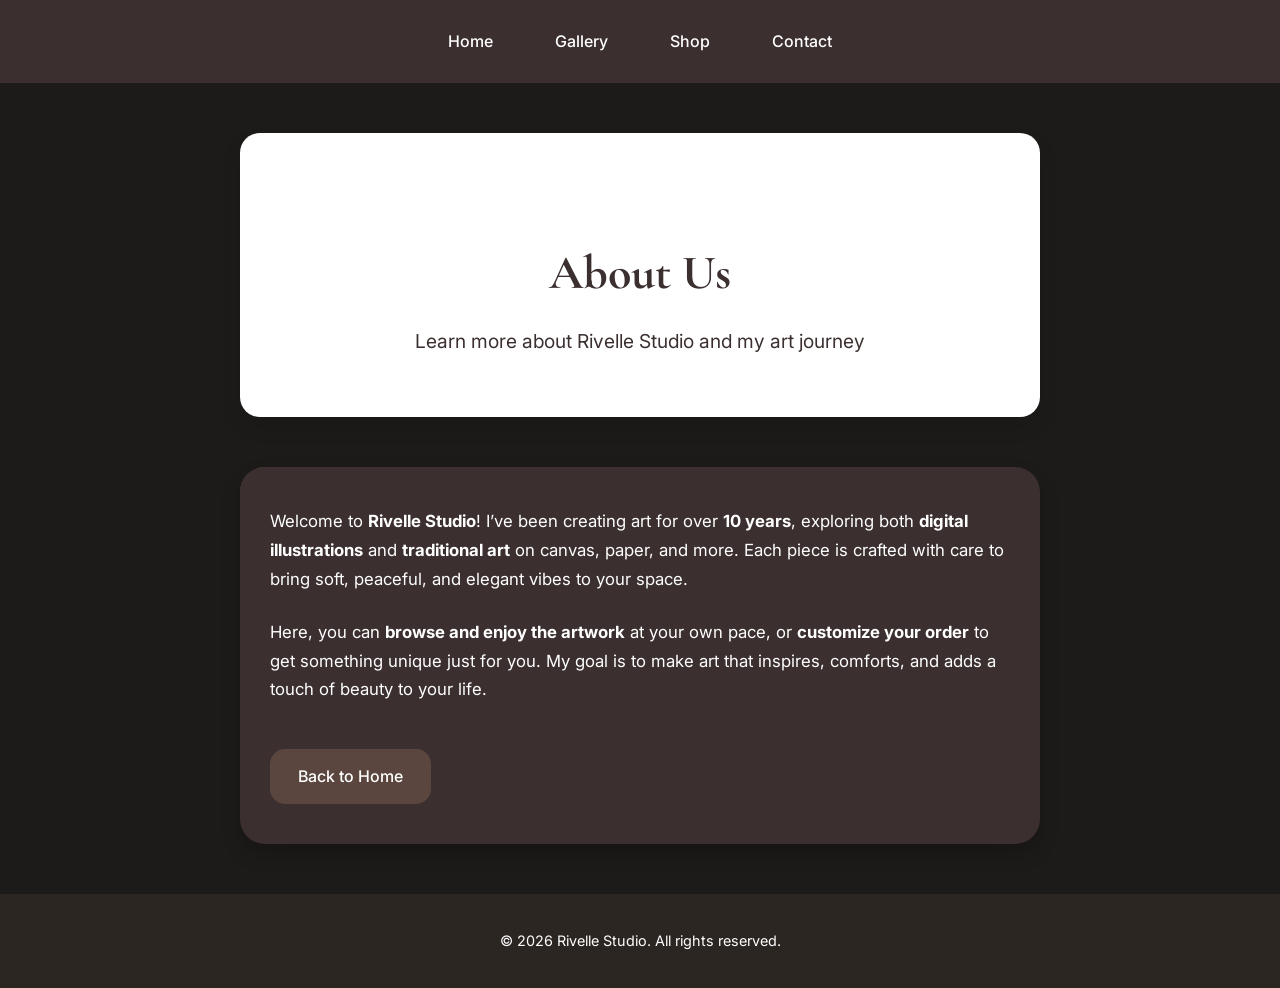
<file: about.html>
<!DOCTYPE html>
<html lang="en">
<head>
<meta charset="UTF-8">
<meta name="viewport" content="width=device-width, initial-scale=1.0">
<title>About Us - Rivelle Studio</title>
<link href="https://fonts.googleapis.com/css2?family=Cormorant+Garamond:ital,wght@0,400;0,500;1,400&family=Inter:wght@300;400;500&display=swap" rel="stylesheet">
<style>
    /* Reset */
    * { margin: 0; padding: 0; box-sizing: border-box; }
    body { font-family: 'Inter', sans-serif; background-color: #1C1B19; color: #FFFFFF; line-height: 1.7; }

    a { text-decoration: none; color: inherit; }

    /* Navigation Bar */
    nav {
        background-color: #3B2F2F; /* deep brown */
        display: flex;
        justify-content: center;
        padding: 20px 0;
        position: sticky;
        top: 0;
        z-index: 10;
    }
    nav a {
        margin: 0 15px;
        font-weight: 500;
        font-size: 1rem;
        padding: 8px 16px;
        border-radius: 8px;
        color: #FFFFFF;
        transition: background 0.3s;
    }
    nav a:hover { background-color: #5A463F; }

    /* Header Section */
    header {
        text-align: center;
        padding: 100px 20px 60px;
        position: relative;
        overflow: hidden;
        background-color: #FFFFFF; /* white block for header */
        color: #3B2F2F; /* deep brown text */
        border-radius: 20px;
        max-width: 800px;
        margin: 50px auto 20px;
        box-shadow: 0 10px 20px rgba(0,0,0,0.1);
    }

    header h1 {
        font-family: 'Cormorant Garamond', serif;
        font-size: 3rem;
        margin-bottom: 10px;
    }
    header p { font-size: 1.2rem; }

    /* Decorative shapes */
    header::before, header::after {
        content: '';
        position: absolute;
        border-radius: 50%;
        z-index: -1;
    }
    header::before {
        top: -50px; left: -50px; width: 150px; height: 150px;
        background-color: #3B2F2F; /* brown circle */
    }
    header::after {
        bottom: -70px; right: -60px; width: 200px; height: 200px;
        background-color: #1C1B19; /* black circle */
    }

    /* Main Content */
    main {
        max-width: 800px;
        margin: 50px auto;
        padding: 40px 30px;
        background-color: #3B2F2F; /* deep brown block */
        border-radius: 25px;
        box-shadow: 0 10px 20px rgba(0,0,0,0.2);
        position: relative;
        color: #FFFFFF;
        overflow: hidden;
    }

    main::before, main::after {
        content: '';
        position: absolute;
        border-radius: 50%;
        z-index: -1;
    }
    main::before { top: -50px; left: -40px; width: 120px; height: 120px; background-color: #5A463F; }
    main::after { bottom: -60px; right: -50px; width: 150px; height: 150px; background-color: #1C1B19; }

    main p { margin-bottom: 25px; font-size: 1.05rem; }

    /* Buttons */
    .btn {
        display: inline-block;
        margin-top: 20px;
        padding: 14px 28px;
        background-color: #5A463F; /* brown button */
        color: #FFFFFF;
        border-radius: 15px;
        font-weight: 500;
        transition: background 0.3s;
    }
    .btn:hover { background-color: #3B2F2F; }

    /* Footer */
    footer {
        text-align: center;
        padding: 35px 20px;
        background-color: #2C2623; /* ash black */
        color: #FFFFFF;
        font-size: 0.9rem;
        margin-top: 50px;
    }

    /* Responsive */
    @media (max-width: 600px) {
        header h1 { font-size: 2.2rem; }
        nav a { margin: 0 8px; padding: 6px 12px; font-size: 0.95rem; }
    }
</style>
</head>
<body>
    <!-- Navigation -->
    <nav>
        <a href="index.html">Home</a>
        <a href="gallery.html">Gallery</a>
        <a href="shop.html">Shop</a>
        <a href="contact.html">Contact</a>
    </nav>

    <!-- Header Section -->
    <header>
        <h1>About Us</h1>
        <p>Learn more about Rivelle Studio and my art journey</p>
    </header>

    <!-- Main Content -->
    <main>
        <p>Welcome to <strong>Rivelle Studio</strong>! I’ve been creating art for over <strong>10 years</strong>, exploring both <strong>digital illustrations</strong> and <strong>traditional art</strong> on canvas, paper, and more. Each piece is crafted with care to bring soft, peaceful, and elegant vibes to your space.</p>

        <p>Here, you can <strong>browse and enjoy the artwork</strong> at your own pace, or <strong>customize your order</strong> to get something unique just for you. My goal is to make art that inspires, comforts, and adds a touch of beauty to your life.</p>

        <a href="index.html" class="btn">Back to Home</a>
    </main>

    <!-- Footer -->
    <footer>
        &copy; 2026 Rivelle Studio. All rights reserved.
    </footer>
</body>
</html>
</file>
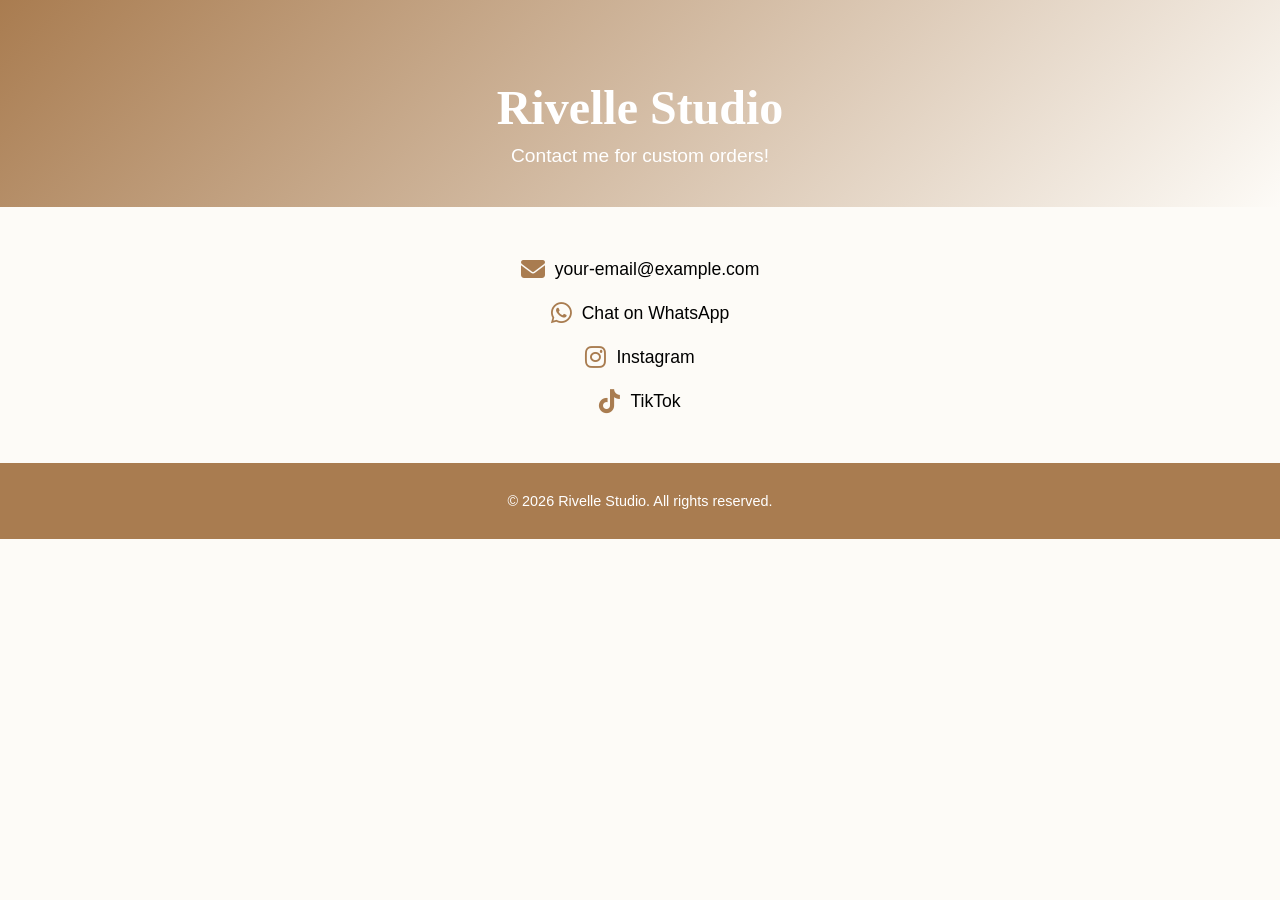
<file: contact.html>
<!DOCTYPE html>
<html lang="en">
<head>
  <meta charset="UTF-8">
  <meta name="viewport" content="width=device-width, initial-scale=1.0">
  <title>Contact - Rivelle Studio</title>
  <link rel="stylesheet" href="https://cdnjs.cloudflare.com/ajax/libs/font-awesome/6.4.0/css/all.min.css">
  <style>
    body {
      margin: 0;
      font-family: 'Inter', sans-serif;
      background: #fdfbf7; /* soft pastel background */
      color: #000; /* default text color */
    }

    header {
      text-align: center;
      padding: 80px 20px 40px;
      background: linear-gradient(135deg, #a97c50, #fdfbf7); /* elegant brown mix */
      color: #fff;
    }

    header h1 {
      font-size: 3rem;
      margin: 0 0 10px;
      font-family: 'Cormorant Garamond', serif;
    }

    header p {
      font-size: 1.2rem;
      margin: 0;
    }

    .contact-section {
      max-width: 600px;
      margin: 50px auto;
      text-align: center;
    }

    .contact-item {
      display: flex;
      align-items: center;
      justify-content: center;
      margin: 20px 0;
      font-size: 1.1rem;
    }

    .contact-item i {
      margin-right: 10px;
      font-size: 1.5rem;
      color: #a97c50; /* brown icon color */
      transition: color 0.3s;
    }

    .contact-item a {
      text-decoration: none;
      color: inherit;
      transition: color 0.3s;
    }

    .contact-item a:hover i,
    .contact-item a:hover {
      color: #5c3b1f; /* darker brown on hover */
    }

    footer {
      text-align: center;
      padding: 30px 20px;
      background: #a97c50;
      color: #fff;
      font-size: 0.9rem;
    }

    @media (max-width: 500px) {
      header h1 {
        font-size: 2.2rem;
      }
      .contact-item {
        font-size: 1rem;
      }
    }
  </style>
</head>
<body>

  <header>
    <h1>Rivelle Studio</h1>
    <p>Contact me for custom orders!</p>
  </header>

  <section class="contact-section">
    <div class="contact-item">
      <i class="fas fa-envelope"></i>
      <a href="mailto:your-email@example.com">your-email@example.com</a>
    </div>
    <div class="contact-item">
      <i class="fab fa-whatsapp"></i>
      <a href="https://wa.me/your-number" target="_blank">Chat on WhatsApp</a>
    </div>
    <div class="contact-item">
      <i class="fab fa-instagram"></i>
      <a href="https://instagram.com/yourprofile" target="_blank">Instagram</a>
    </div>
    <div class="contact-item">
      <i class="fab fa-tiktok"></i>
      <a href="https://tiktok.com/@yourprofile" target="_blank">TikTok</a>
    </div>
  </section>

  <footer>
    &copy; 2026 Rivelle Studio. All rights reserved.
  </footer>


</body>
</html>
</file>
